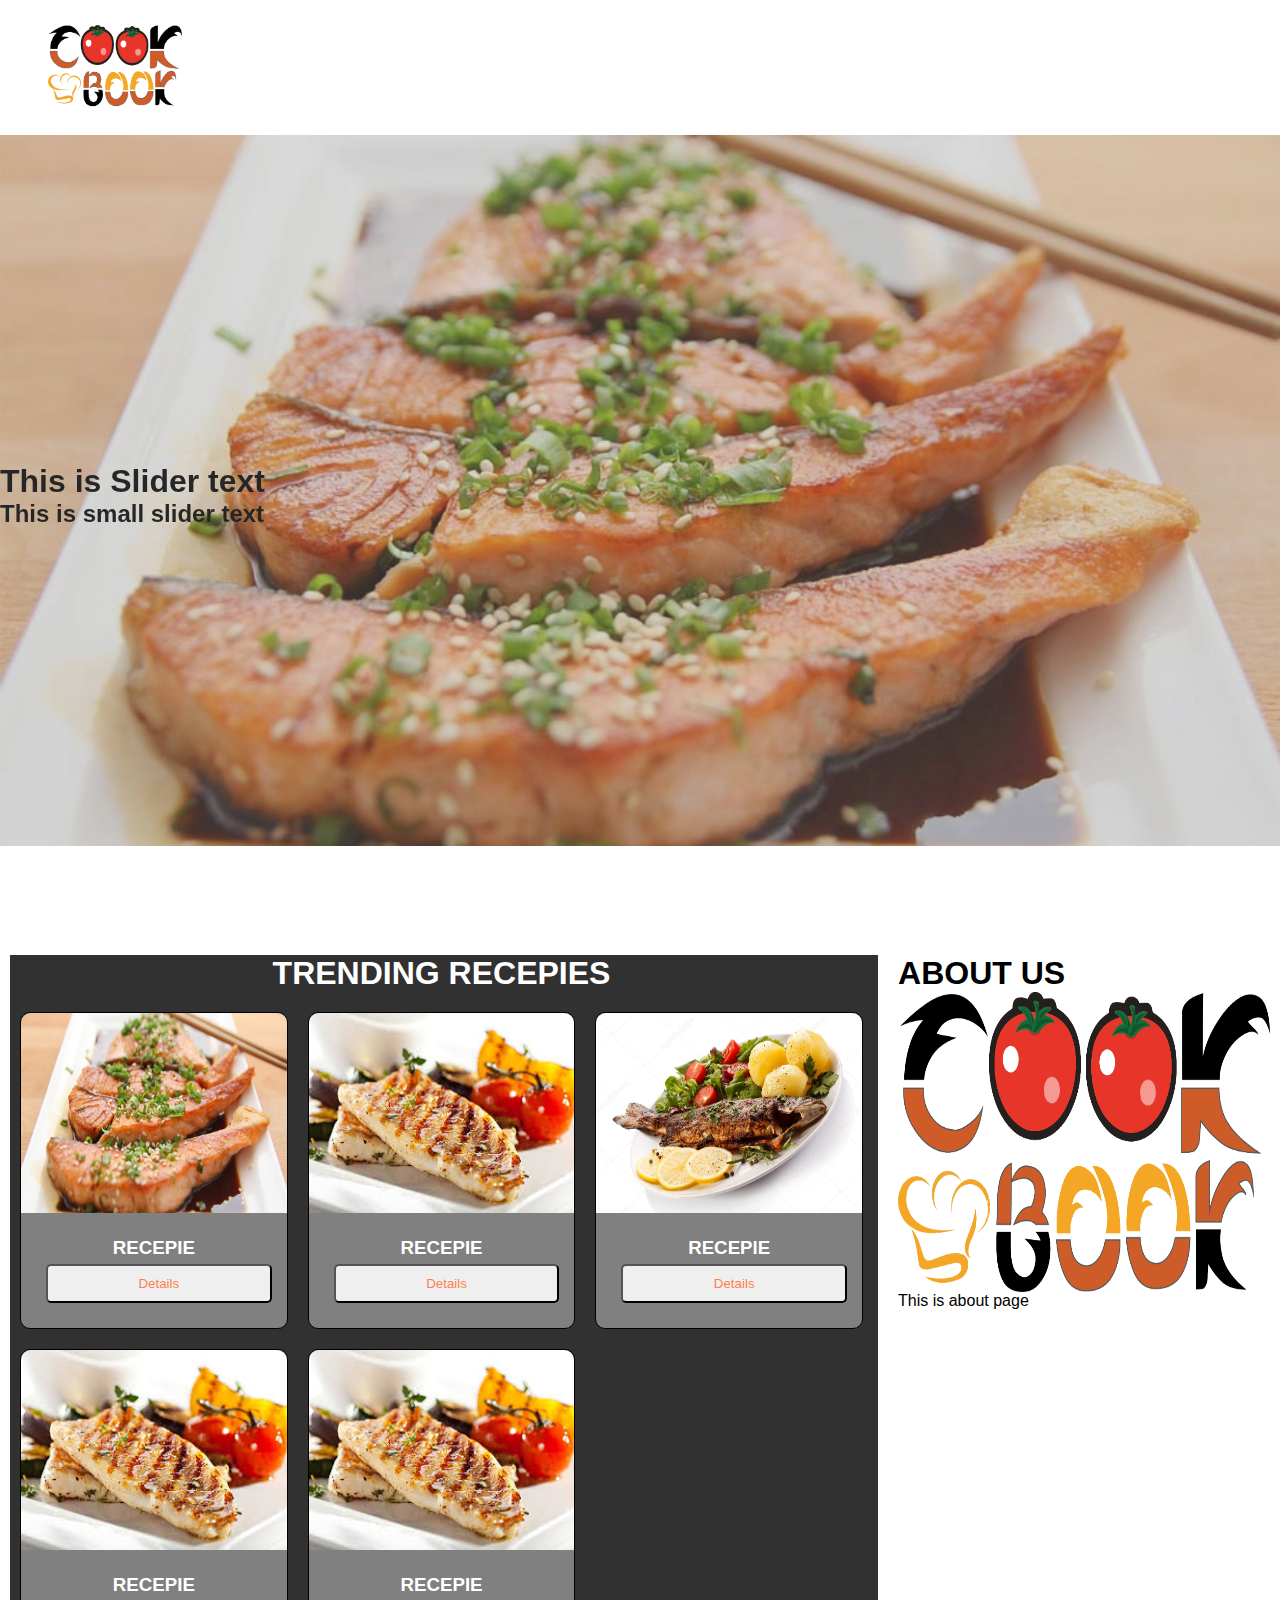
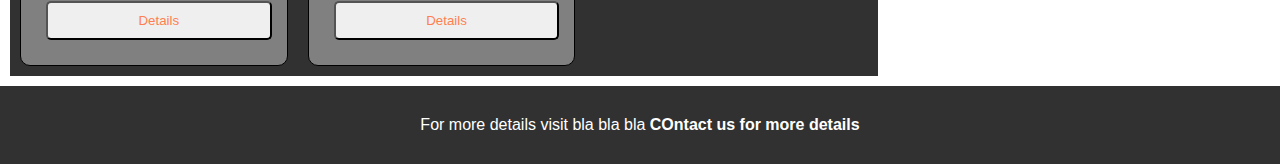
<file: recepie/index.html>
<!DOCTYPE html>
<html>

<head>
    <title>Landing page</title>
</head>
<link rel="stylesheet" href="style.css">
<link href="https://fonts.googleapis.com/icon?family=Material+Icons" rel="stylesheet">

<body>
    <!-- navbar -->
    <nav>
        <div class="logo">
            <img src="logo.png">
        </div>
    </nav>
    <!-- mageslider -->
    <div class="slider">
        <!-- <img src="1.jpg" alt=""> -->
        <div class="slider-text">
            <h1>This is Slider text</h1>
            <h2>This is small slider text</h2>
            <!-- <button>VIEW FOOD ITENS</button> -->
        </div>
    </div>
    <!-- search area -->
    <!-- <div class="search-area">
        <div class="search-box">
            <i class="material-icons">search</i>
            <input class="search-input" placeholder="Search everything" />
        </div>
        <button class="search-btn">Search</button>
    </div> -->
    <!-- Trending and about -->
    <div class="main-content">
        <div class="content">
            <h1>TRENDING RECEPIES</h1>
            <div class="trending">
                <div class="card">
                    <img src="1.jpg" alt="1">
                    <div class="card-text">
                        <h3>RECEPIE</h3>
                        <button>Details</button>
                    </div>
                </div>
                <div class="card">
                    <img src="2.jpg" alt="1">
                    <div class="card-text">
                        <h3>RECEPIE</h3>
                        <button>Details</button>
                    </div>
                </div>
                <div class="card">
                    <img src="4.jpg" alt="1">
                    <div class="card-text">
                        <h3>RECEPIE</h3>
                        <button>Details</button>
                    </div>
                </div>
                <div class="card">
                    <img src="2.jpg" alt="1">
                    <div class="card-text">
                        <h3>RECEPIE</h3>
                        <button>Details</button>
                    </div>
                </div>
                <div class="card">
                    <img src="2.jpg" alt="1">
                    <div class="card-text">
                        <h3>RECEPIE</h3>
                        <button>Details</button>
                    </div>
                </div>
            </div>
        </div>
        <div class="about-us">
            <h1>ABOUT US</h1>
            <div class="about-image">
                <img src="logo.png" alt="">
            </div>
            <p>This is about page</p>
        </div>
    </div>
    <div class="footer">
        For more details visit bla bla bla <b>COntact us for more details</b>
    </div>
</body>

</html>
</file>
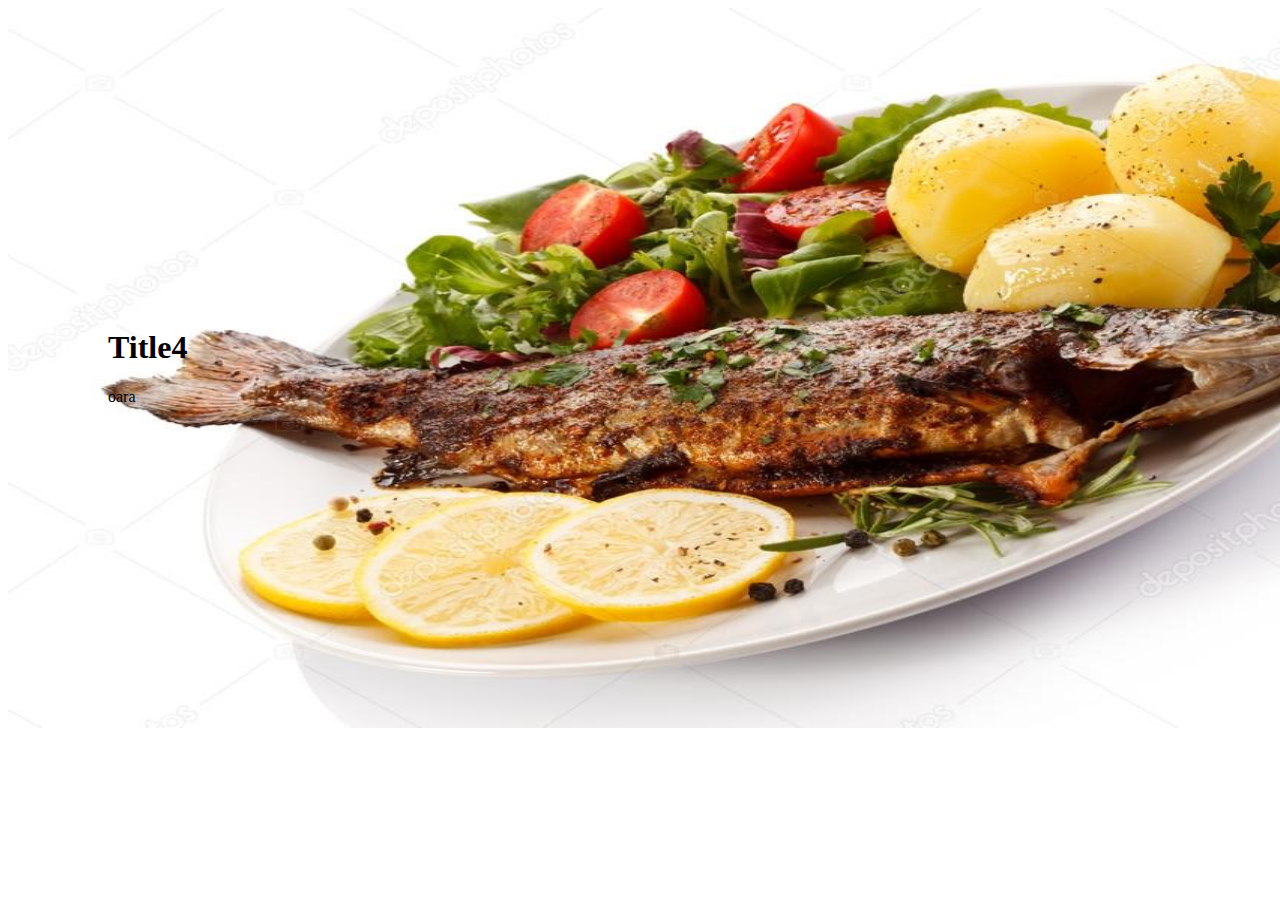
<file: recepie/slider.html>
<!DOCTYPE html>
<html lang="en">
<head>
	<meta charset="UTF-8">
	<title>Document</title>
</head>
<link rel="stylesheet" href="slider.css">
<body>
	<div class="slider">
    <div class="banner1 ">
        <img src="1.jpg" alt="">
        <div class="text text1">
            <h1>Title</h1>
            <p>oara</p>
        </div>
    </div>
    <div class="banner2">
        <img src="2.jpg" alt="">
        <div class="text text2">
            <h1>Title2</h1>
            <p>oara</p>
        </div>
    </div>
    <div class="banner3">
        <img src="foo.jpg" alt="">
        <div class="text text3">
            <h1>Title3</h1>
            <p>oara</p>
        </div>
    </div>
    <div class="banner4">
        <img src="4.jpg" alt="">
        <div class="text text4">
            <h1>Title4</h1>
            <p>oara</p>
        </div>
    </div>
</div>
</body>
</html>
</file>
<file: recepie/style.css>
*{
	margin: 0;
	padding: 0;
	box-sizing: border-box;
}

body{
	font-family: sans-serif;
}
a{
	text-decoration: none;
	cursor: pointer;
	color: inherit;
}
.slider{
	z-index: -1;
	height: 80vh;
	background:url('1.jpg'); 
	/*background-blend-mode:darken;*/
	background-repeat: no-repeat;
	background-size: 100%;
	filter: contrast(70%);
	animation:slide 12s linear infinite;
}
.slider .slider-text{
	height: 80vh;
	display: flex;
	justify-content:center;
	text-align: left;
	flex-direction: column;
	z-index:1;
}

@keyframes slide{
	25%{
		background: url(1.jpg);
		background-repeat: no-repeat;
		background-size: 100%;
	}
	55%{
		background: url('3.jpg');
		background-repeat: no-repeat;
	background-size: 100%;
	}
	100%{
		background: url('4.jpg');
		background-repeat: no-repeat;
	background-size: 100%;
	}
}
nav{
	display:flex;
	justify-content: flex-start;
	align-items:center;
	height: 15vh;
}

.logo{
      padding:3vw;
      box-sizing: border-box;
      font-size:1.3rem;
      font-weight: bold;
      position: fixed;
    }
 .logo>img{
	height:9vh;
	width:12vw;
	padding: 0px 10px;
}

/*@media(max-width:1000px){
	header{
		padding: 20px 50px;
	}
}
@media(max-width: 700px){
	header{
		flex-direction: column;
	}
	header h2{
		margin-bottom: 15px;
	}
	header nav{
		margin: 0 7px;
	}
	header input{
		margin-bottom: 15px;
		width: 100%;
	}
}*/

.search-area{
			padding: 20px 0px;
			margin:20px 0;
      		display: flex;
      		justify-content: center;
      		background: grey;
      	}
      	.search-btn{
      		background:coral;
      		color:white;
      		border:none;
      		padding:0 20px;
      		border-top-right-radius: 30px;
      		border-bottom-left-radius: 30px;
      	}
      	.search-box{
      		border:none;
      		border-radius: 5px;
      		padding:5px 10px;
      		width:700px;
      		display: flex;
      		justify-content: space-between;
      		align-items: center;
      		border-top-left-radius: 30px;
      		border-bottom-right-radius: 30px;
      		background: #fff;
      		
      	}
      	.search-btn:hover{
      		border:none;
      		cursor: pointer;
      		background:blue;
      		color:#fff;
      		
      	}
      	.search-input{
      		border:none;
      		text-align: center;
      		font-size: 16px;
      		letter-spacing: 3px;
      	}


/*maincontent*/

.main-content{
	display: flex;
	margin-top: 10vh;
}
.content{
	width: 70%;
	background:#313131;
	padding-right: 5px;
	margin: 10px;

}
.content>h1{
	text-align: center;
	margin-bottom: 10px;
	color: #fff;
}


.trending{
	display: grid;
	grid-template-columns: repeat(3,1fr);
	align-items: center;


}
.trending .card{
	margin: 10px;
	border: 1px solid #000;
	text-align: center;
	border-radius: 10px;
	background: grey;
}
.trending .card:hover{
	transition: transform .2s ease-out;
	transform: translateY(5px);
	}


.trending .card>img{
	height: 200px;
	width: 100%;
	border-top-right-radius: 10px;
	border-top-left-radius: 10px;
}

.card-text{
	padding:20px;
}

.card-text>h3{
	color: #fff;
	text-transform: uppercase;
}

.card-text>button{
	border-radius: 5px;
	margin: 5px;
	width: 100%;
	padding: 10px;
	background: : coral;
	color: coral;
}


.about-us{
	width: 30%;
	/*background:#313131;*/
	margin: 10px;

}
.about-image{
	height: 300px;
	background: #fff;
}
.about-image>img{
	height: 300px;
	width: 100%;
}


.footer{
	background: #313131;
	color: #fff;
	padding: 30px;
	text-align: center;
	width: 100%;
}
</file>
<file: recepie/slider.css>
.slider{
	padding: 0;
	margin: 0;
	overflow: hidden;
}

.banner1,.banner2,.banner3,.banner4{
	height:80vh;
	width: 100%;
	position: absolute;
}

img{
	position: absolute;
	height: 80vh;
	width: 120%;
	animation: zoom-out 3s linear infinite;
}
@keyframes zoom-out{
	100%{
		width: 100%;
	}
}

.text{
	width: 600px;
	position: absolute;
	color: #000;
	top:200px;
	left:100px;
	animation:textup 12s linear infinite;
	transform: translateY(100px);
}
.banner1{
	animation:slideone 12s linear infinite;
}
.banner2{
	animation:slidetwo 12s linear infinite;
}
.banner3{
	animation:slidethree 12s linear infinite;
}
.banner4{
	animation:slidefour 12s linear infinite;
}

@keyframes slideone{
	0%{
		visibility: visible;
	}
	25%{
		visibility: hidden;
	}
	50%{
		visibility: hidden;
	}
	75%{
		visibility: hidden;
	}
	100%{
		visibility: visible;
	}
}
@keyframes slidetwo{
	0%{
		visibility: hidden;
	}
	25%{
		visibility: hidden;
	}
	50%{
		visibility: visible;
	}
	75%{
		visibility: hidden;
	}
	100%{
		visibility: visible;
	}
}
@keyframes slidethree{
	0%{
		visibility: hidden;
	}
	25%{
		visibility: hidden;
	}
	50%{
		visibility: hidden;
	}
	75%{
		visibility: visible;
	}
	100%{
		visibility: hidden;
	}
}
@keyframes slidefour{
	0%{
		visibility: hidden;
	}
	25%{
		visibility: hidden;
	}
	50%{
		visibility: hidden;
	}
	75%{
		visibility: hidden;
	}
	100%{
		visibility: visible;
	}
}

@keyframes textup{
	10%{
		transform: translateY(0px);
	}
	100%{
		transform: translateY(0px);
	}
}

.text1{
	animation-delay: 0s;
}
.text2{
	animation-delay: 3s;
}
.text3{
	animation-delay: 6s;
}
.text4{
	animation-delay: 9s;
}
</file>
